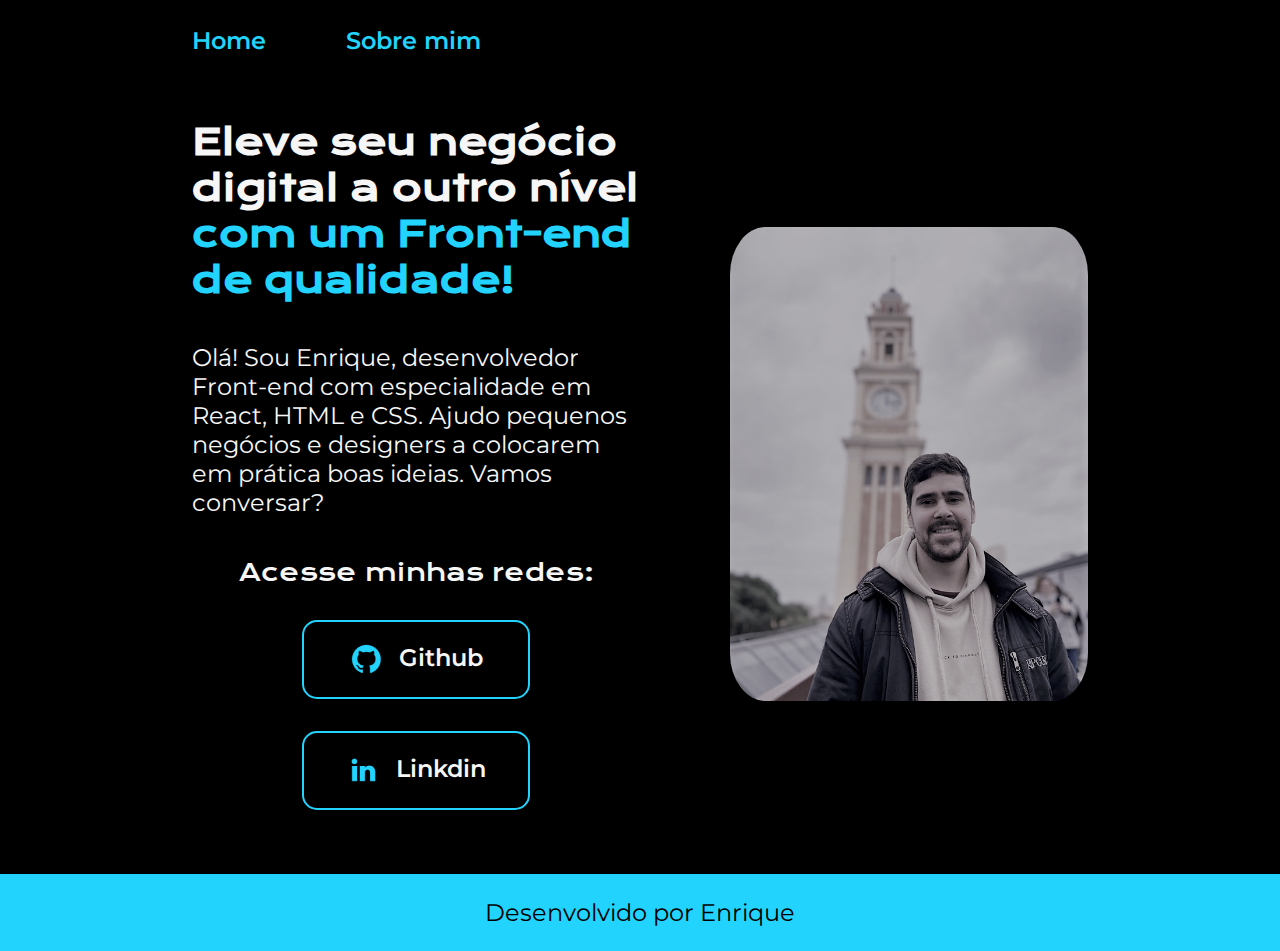
<file: index.html>
<!DOCTYPE html>
<html lang="pt-br">
  <head>
    <meta charset="UTF-8" />
    <meta http-equiv="X-UA-Compatible" content="IE=edge" />
    <meta name="viewport" content="width=device-width, initial-scale=1.0" />
    <title>Portfolio</title>
    <link rel="stylesheet" href="styles/style.css" />
  </head>
  <body>
    <header class="cabecalho">
      <nav class="cabecalho__menu">
        <a class="cabecalho__menu__link" href="index.html">Home</a>
        <a class="cabecalho__menu__link" href="about.html">Sobre mim</a>
      </nav>
    </header>
    <main class="apresentacao">
      <section class="apresentacao__conteudo">
        <h1 class="apresentacao__conteudo__titulo">
          Eleve seu negócio digital a outro nível
          <strong class="titulo-destaque"
            >com um Front-end de qualidade!</strong
          >
        </h1>
        <p class="apresentacao__conteudo__texto">
          Olá! Sou Enrique, desenvolvedor Front-end com especialidade em React,
          HTML e CSS. Ajudo pequenos negócios e designers a colocarem em prática
          boas ideias. Vamos conversar?
        </p>
        <div class="apresentacao__links">
          <h2 class="apresentacao__links__subtiulo">Acesse minhas redes:</h2>
          <a
            class="apresentacao__links__navegacao"
            href="https://github.com/EnriqueSFlor"
          >
            <img src="assets/github.png" alt="imagem_ico_github" /> Github</a
          >
          <a
            class="apresentacao__links__navegacao"
            href="https://www.linkedin.com/in/enrique-da-silva-fl%C3%B4r-61804695/"
          >
            <img src="assets/linkedin.png" alt="imagem_ico_linkdin" />
            Linkdin</a
          >
        </div>
      </section>
      <img
        class="enrique-imagem"
        src="assets/imagem-enrique.png"
        alt="Foto do Enrique"
      />
    </main>
    <footer class="rodape"><p>Desenvolvido por Enrique</p></footer>
  </body>
</html>
</file>
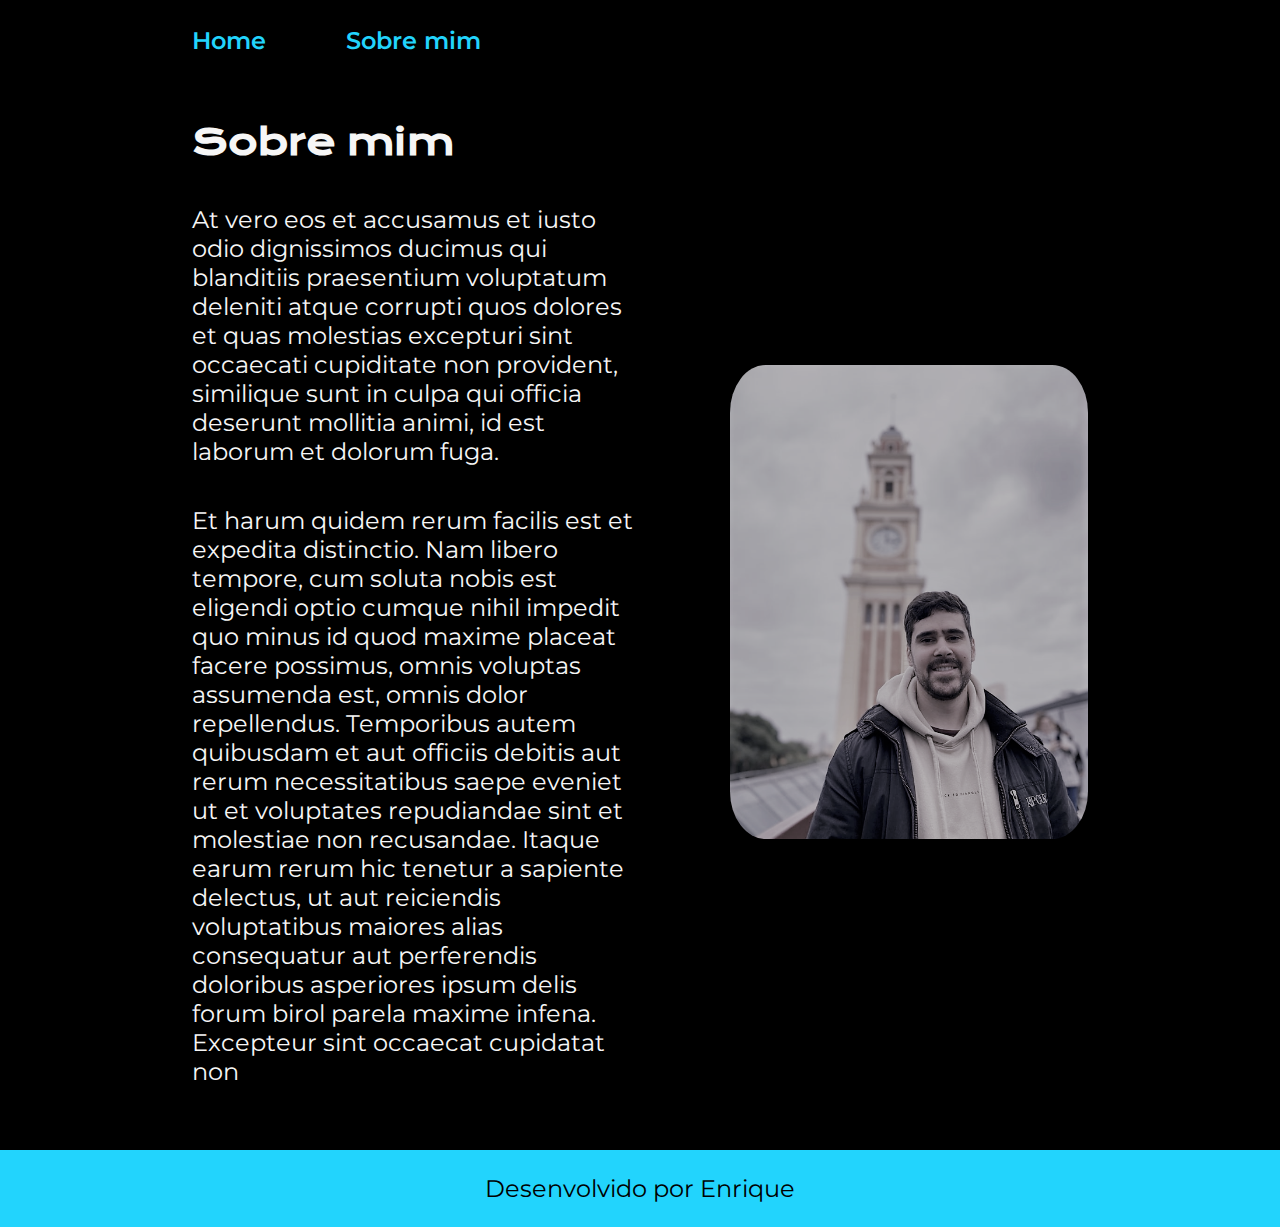
<file: about.html>
<!DOCTYPE html>
<html lang="pt-br">
  <head>
    <meta charset="UTF-8" />
    <meta http-equiv="X-UA-Compatible" content="IE=edge" />
    <meta name="viewport" content="width=device-width, initial-scale=1.0" />
    <title>Sobre mim</title>
    <link rel="stylesheet" href="styles/style.css" />
  </head>

  <body>
    <header class="cabecalho">
      <nav class="cabecalho__menu">
        <a class="cabecalho__menu__link" href="index.html">Home</a>
        <a class="cabecalho__menu__link" href="about.html">Sobre mim</a>
      </nav>
    </header>
    <main class="apresentacao">
      <section class="apresentacao__conteudo">
        <h1 class="apresentacao__conteudo__titulo">Sobre mim</h1>
        <p class="apresentacao__conteudo__texto">
          At vero eos et accusamus et iusto odio dignissimos ducimus qui
          blanditiis praesentium voluptatum deleniti atque corrupti quos dolores
          et quas molestias excepturi sint occaecati cupiditate non provident,
          similique sunt in culpa qui officia deserunt mollitia animi, id est
          laborum et dolorum fuga.
        </p>
        <p class="apresentacao__conteudo__texto">
          Et harum quidem rerum facilis est et expedita distinctio. Nam libero
          tempore, cum soluta nobis est eligendi optio cumque nihil impedit quo
          minus id quod maxime placeat facere possimus, omnis voluptas assumenda
          est, omnis dolor repellendus. Temporibus autem quibusdam et aut
          officiis debitis aut rerum necessitatibus saepe eveniet ut et
          voluptates repudiandae sint et molestiae non recusandae. Itaque earum
          rerum hic tenetur a sapiente delectus, ut aut reiciendis voluptatibus
          maiores alias consequatur aut perferendis doloribus asperiores ipsum
          delis forum birol parela maxime infena. Excepteur sint occaecat
          cupidatat non
        </p>
      </section>
      <img
        class="enrique-imagem"
        src="assets/imagem-enrique.png"
        alt="Foto do Enrique"
      />
    </main>

    <footer class="rodape"><p>Desenvolvido por Enrique</p></footer>
  </body>
</html>
</file>
<file: styles/style.css>
@import url("https://fonts.googleapis.com/css2?family=Krona+One&family=Montserrat:wght@400;600&family=Open+Sans:ital,wght@0,300;0,400;0,500;0,600;0,700;0,800;1,300;1,400;1,500;1,600;1,700;1,800&family=Roboto:wght@400;700&display=swap");

:root {
  --cor-primaria: #000000;
  --cor-secundaria: #f6f6f6;
  --cor-terciaria: #22d4fd;
  --cor-hover: #272727;

  --font-primaria: "Krona One", sans-serif;
  --font-secundaria: "Montserrat", sans-serif;
}

* {
  margin: 0;
  padding: 0;
}

body {
  box-sizing: border-box;
  background-color: var(--cor-primaria);
  color: var(--cor-secundaria);
}

.cabecalho {
  padding: 2% 0% 0% 15%;
}

.cabecalho__menu {
  display: flex;
  gap: 80px;
}

.cabecalho__menu__link {
  font-family: var(--font-secundaria);
  font-size: 1.5rem;
  font-weight: 600;
  color: var(--cor-terciaria);
  text-decoration: none;
}

.cabecalho__menu__link:hover {
  color: var(--cor-secundaria);
}

.apresentacao {
  padding: 5% 15%;
  display: flex;
  align-items: center;
  justify-content: space-between;
  gap: 82px;
}

.apresentacao__conteudo {
  width: 50%;
  display: flex;
  flex-direction: column;
  gap: 40px;
}

.apresentacao__conteudo__titulo {
  font-size: 2.25rem;
  font-family: var(--font-primaria);
}

.titulo-destaque {
  color: var(--cor-terciaria);
}

.apresentacao__conteudo__texto {
  font-size: 1.5rem;
  font-family: var(--font-secundaria);
}

.apresentacao__links {
  display: flex;
  flex-direction: column;
  justify-content: space-between;
  align-items: center;
  gap: 32px;
}

.apresentacao__links__subtiulo {
  font-family: var(--font-primaria);
  font-weight: 400;
  font-size: 1.5rem;
}

.apresentacao__links__navegacao {
  display: flex;
  justify-content: center;
  gap: 16px;
  border: 2px solid var(--cor-terciaria);
  width: 50%;
  padding: 21.5px 0;
  text-align: center;
  border-radius: 15px; /*8px*/
  font-size: 1.5rem;
  font-weight: 600;
  text-decoration: none;
  color: var(--cor-secundaria);
  font-family: var(--font-secundaria);
}

.apresentacao__links__navegacao:hover {
  background-color: var(--cor-hover);
}

.enrique-imagem {
  width: 40%;
  border-radius: 10%;
}

.rodape {
  padding: 24px;
  background-color: var(--cor-terciaria);
  color: var(--cor-primaria);
  text-align: center;
  font-family: var(--font-secundaria);
  font-size: 1.5rem;
  font-weight: 400;
}

@media (max-width: 1200px) {
  .cabecalho {
    padding: 10%;
  }

  .cabecalho__menu {
    justify-content: center;
  }

  .apresentacao {
    flex-direction: column-reverse;
    padding: 5%;
  }

  .apresentacao__conteudo {
    width: auto;
  }
}
</file>
